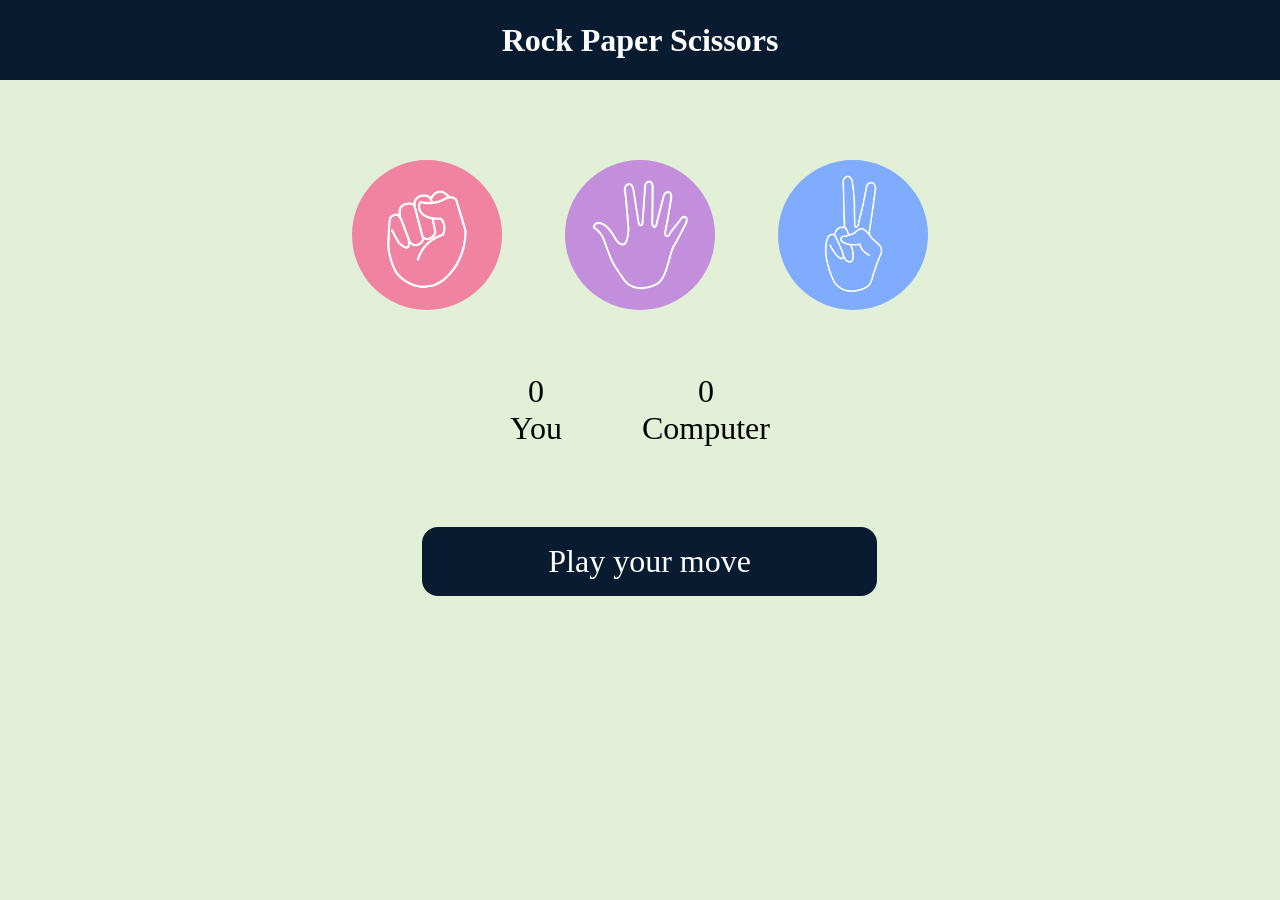
<file: index.html>
<!DOCTYPE html>
<html lang="en">

<head>
    <meta charset="UTF-8">
    <meta name="viewport" content="width=device-width, initial-scale=1.0">
    <title>Rock Paper Scissors</title>
    <link rel="stylesheet" href="style.css">
</head>

<body>
    <audio id="winsound" src="myinstants.mp3">
    </audio>
    <h1>
        Rock Paper Scissors
    </h1>
    <div id="choices">

        <div class="choice" id="rock">
            <img src="rock.png">
        </div>

        <div class="choice" id="paper">
            <img src="paper.png">
        </div>

        <div class="choice" id="scissors">
            <img src="scissors.png">
        </div>

    </div>

    <div id="score-board">

        <div class="score">
            <p id="user-score">
                0
            </p>
            <p>
                You
            </p>
        </div>

        <div class="score">
            <p id="comp-score">
                0
            </p>
            <p>
                Computer
            </p>
        </div>

    </div>

    <div class="msg-container">
        <p id="msg">
            Play your move
        </p>
    </div>

    <script src="script.js">

    </script>
</body>

</html>
</file>
<file: style.css>
* {
    margin: 0;
    padding: 0;
    text-align: center;
}

body{
    background-color: #e1f0d6;
    display: flex;
    flex-direction: column;
}

h1 {
    background-color: #081b31;
    color: #fff;
    height: 5rem;
    line-height: 5rem;
}

.choice {
    height: 165px;
    width: 165px;
    border-radius: 50%;
}

.choice:hover {
    cursor: pointer;
}

img:hover{
    box-shadow: 0 0 30px #00ffcc;
    transform: scale(1.1);
}

img {
    height: 150px;
    width: 150px;
    object-fit: cover;
    border-radius: 50%;
    transition: box-shadow 0.4s ease-in-out, transform 0.3s ease-in-out;
}

#choices {
    display: flex;
    justify-content: center;
    align-items: center;
    gap: 3rem;
    margin-top: 5rem;
}

#score-board {
    display: flex;
    justify-content: center;
    align-items: center;
    font-size: 2rem;
    margin-top: 3rem;
    gap: 5rem;
}

.msg-container {
    margin-top: 5rem;
}

#msg {
    background-color: #081b31;
    color: #fff;
    font-size: 2rem;
    width: 33%;
    margin-left: 33%;
    padding: 1rem;
    border-radius: 1rem;
}
</file>
